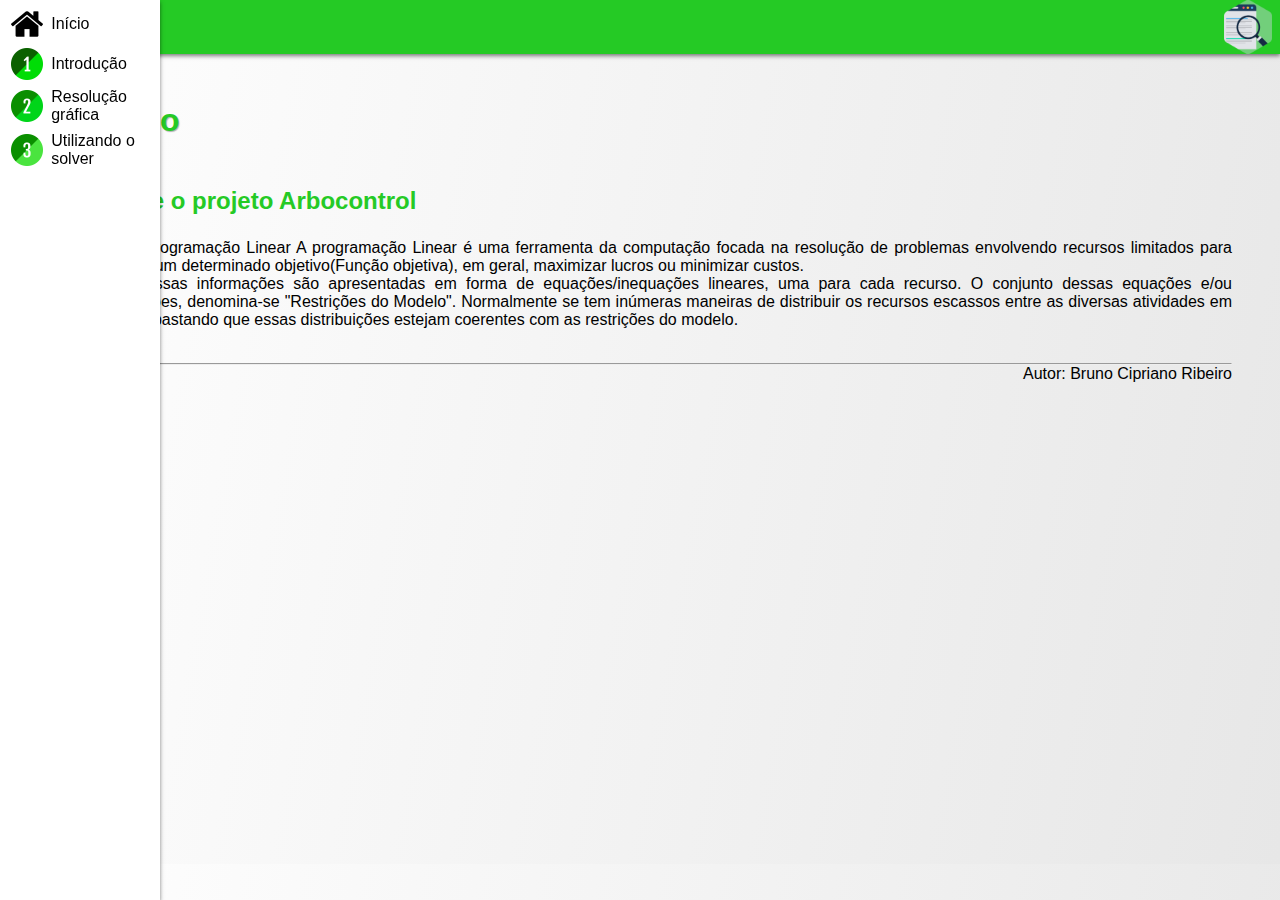
<file: docs/index.html>
<!DOCTYPE html>
<html lang="pt-br">

<head>
    <meta charset="UTF-8">
    <meta name="viewport" content="width=device-width, initial-scale=1.0">
    <title>Document</title>
    <link rel="stylesheet" href="styles/index.css">
    <link rel="stylesheet" href="styles/header.css">
    <link rel="stylesheet" href="styles/sidebar.css">
    <meta name="author" content="Bruno Cipriano Ribeiro">
</head>

<body>
    <header>
        <img src="assets/icon.png">
        <div id="header-nav">
            <ul>
            </ul>
        </div>
    </header>
    <div id="sidebar">
        <ul>
            <li><a href=""><img src="assets/home.png"><span>Início</span></span></a></li>
            <li><a href="pages/introducao.html"><img src="assets/one.png"><span>Introdução</span></span></a></li>
            <li><a href="pages/resolucao-grafica.html"><img src="assets/two.png"><span>Resolução
                        gráfica</span></span></a></li>
            <li><a href="pages/resolucao-solver.html"><img src="assets/three.png"><span>Utilizando o
                        solver</span></span></a></li>
        </ul>
    </div>
    <div id="content">
        <h1>Início</h1>
        <h2>Sobre o projeto Arbocontrol</h2>
        <p><span class="first-letter"></span>Programação Linear
            A programação Linear é uma ferramenta da computação focada na resolução de problemas envolvendo recursos
            limitados para atender um determinado objetivo(Função objetiva), em geral, maximizar lucros ou minimizar
            custos.
        </p>
        <p><span class="first-letter"></span>Essas informações são apresentadas em forma de equações/inequações
            lineares, uma para cada recurso. O conjunto dessas equações e/ou inequações, denomina-se "Restrições do
            Modelo". Normalmente se tem inúmeras maneiras de distribuir os recursos escassos entre as diversas
            atividades em estudo, bastando que essas distribuições estejam coerentes com as restrições do modelo.</p>
        <p><span class="first-letter"></span></p>
        <hr>
        <div id="autor-area">
            <p>Autor: Bruno Cipriano Ribeiro</p>
        </div>
    </div>

</body>

</html>
</file>
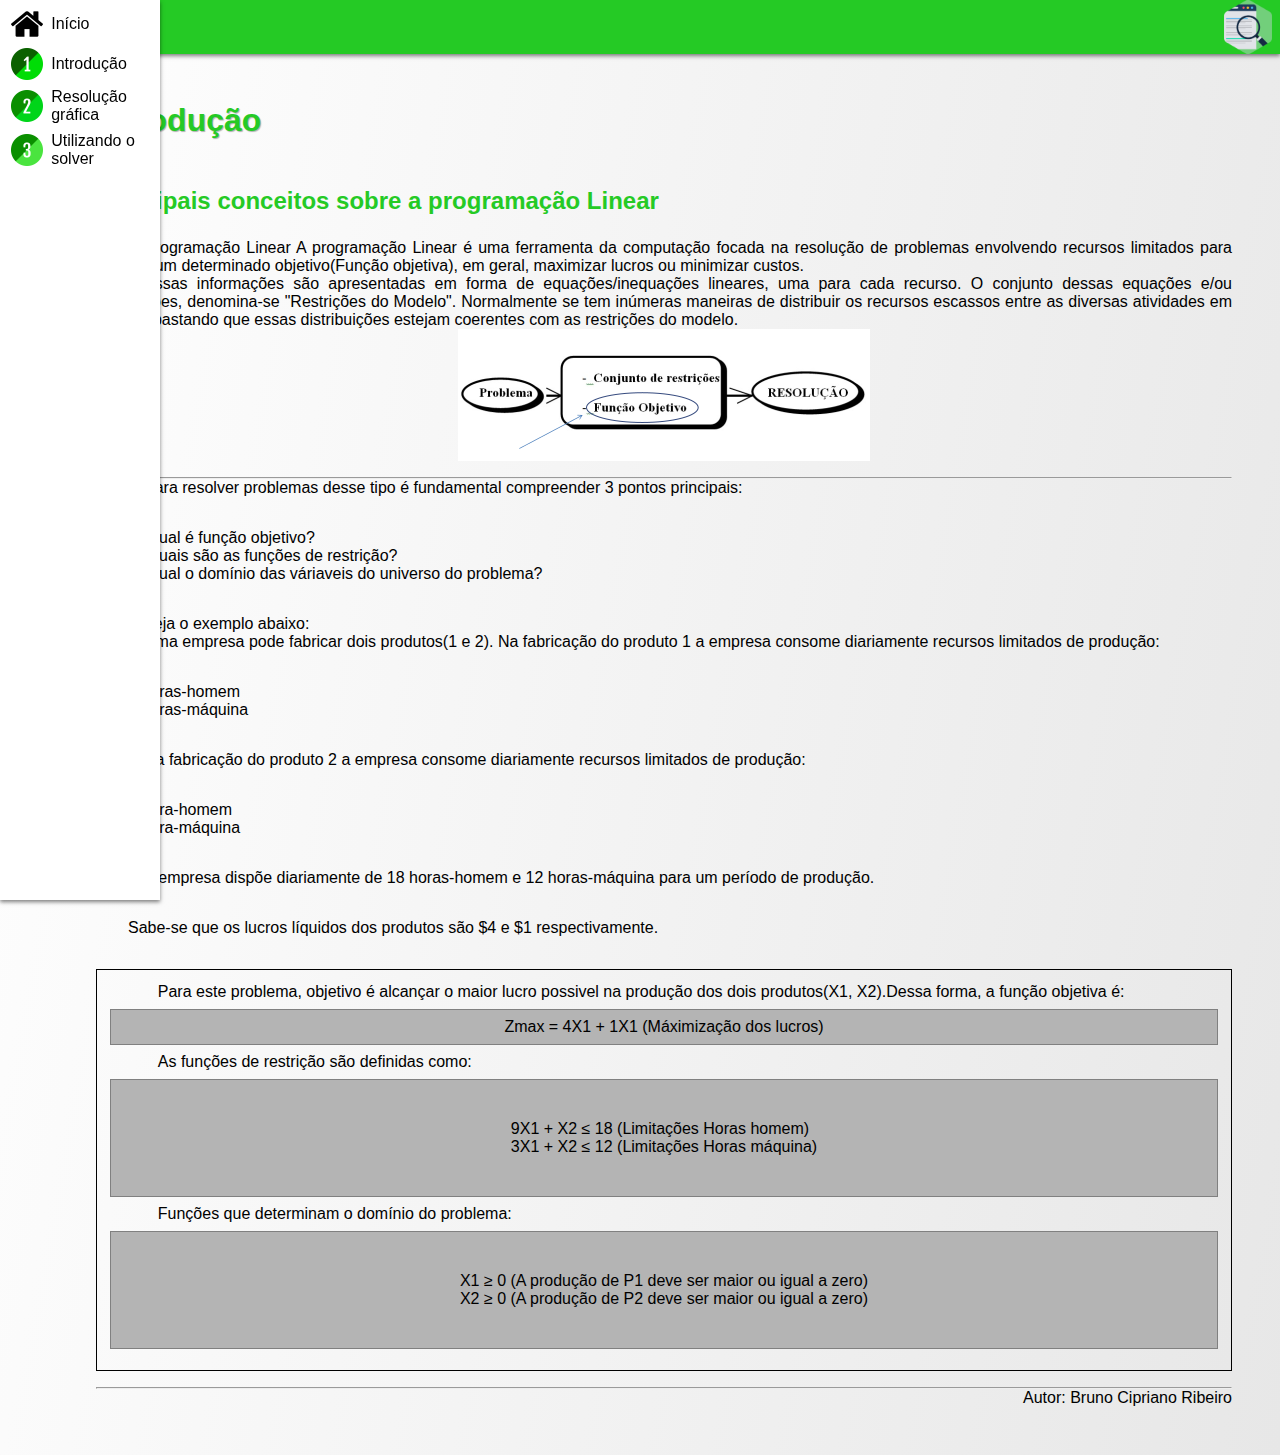
<file: docs/pages/introducao.html>
<!DOCTYPE html>
<html lang="pt-br">

<head>
    <meta charset="UTF-8">
    <meta name="viewport" content="width=device-width, initial-scale=1.0">
    <title>Document</title>
    <link rel="stylesheet" href="../styles/index.css">
    <link rel="stylesheet" href="../styles/header.css">
    <link rel="stylesheet" href="../styles/sidebar.css">
    <meta name="author" content="Bruno Cipriano Ribeiro">

    <style>
        .img-area-tp1 {
            display: flex;
            align-items: center;
            justify-content: center;
        }
    </style>
</head>

<body>
    <header>
        <img src="../assets/icon.png">
        <div id="header-nav">
            <ul>
            </ul>
        </div>
    </header>
    <div id="sidebar">
        <ul>
            <li><a href="../index.html"><img src="../assets/home.png"><span>Início</span></span></a></li>
            <li><a href=""><img src="../assets/one.png"><span>Introdução</span></span></a></li>
            <li><a href="resolucao-grafica.html"><img src="../assets/two.png"><span>Resolução gráfica</span></span></a>
            </li>
            <li><a href="resolucao-solver.html"><img src="../assets/three.png"><span>Utilizando o
                        solver</span></span></a></li>
        </ul>
    </div>
    <div id="content">
        <h1>Introdução</h1>
        <h2>Principais conceitos sobre a programação Linear</h2>
        <p><span class="first-letter"></span>Programação Linear
            A programação Linear é uma ferramenta da computação focada na resolução de problemas envolvendo recursos
            limitados para atender um determinado objetivo(Função objetiva), em geral, maximizar lucros ou minimizar
            custos.
        </p>
        <p><span class="first-letter"></span>Essas informações são apresentadas em forma de equações/inequações
            lineares, uma para cada recurso. O conjunto dessas equações e/ou inequações, denomina-se "Restrições do
            Modelo". Normalmente se tem inúmeras maneiras de distribuir os recursos escassos entre as diversas
            atividades em estudo, bastando que essas distribuições estejam coerentes com as restrições do modelo.</p>
        <div class="img-area-tp1">
            <img src="../imagens/introducao/introducao01.png" />
        </div>
        <hr>
        <p><span class="first-letter"></span>Para resolver problemas desse tipo é fundamental compreender 3 pontos
            principais:</p>
        <div id="list-box">
            <p>1- Qual é função objetivo?</p>
            <p>2- Quais são as funções de restrição?</p>
            <p>3- Qual o domínio das váriaveis do universo do problema?</p>
        </div>
        <p><span class="first-letter"></span> Veja o exemplo abaixo:</p>
        <p><span class="first-letter"></span>Uma empresa pode fabricar dois produtos(1 e 2).
            Na fabricação do produto 1 a empresa consome diariamente recursos limitados de produção:</p>
        <div id="list-box">
            <p>9 horas-homem</p>
            <p>3 horas-máquina</p>
        </div>
        <p><span class="first-letter"></span>Na fabricação do produto 2 a empresa consome diariamente recursos limitados
            de produção:</p>
        <div id="list-box">
            <p>1 hora-homem</p>
            <p>1 hora-máquina</p>
        </div>
        <p><span class="first-letter"></span>A empresa dispõe diariamente de 18 horas-homem e 12 horas-máquina para um
            período de produção. </p>
        <div id="list-box">
            <p>Sabe-se que os lucros líquidos dos produtos são $4 e $1 respectivamente.</p>
        </div>
        <div id="solve-area">
            <p><span class="first-letter"></span>Para este problema, objetivo é alcançar o maior lucro possivel na
                produção dos dois produtos(X1, X2).Dessa forma, a função objetiva é: </p>
            <div id="box-code">
                <p>Zmax = 4X1 + 1X1 (Máximização dos lucros)</p>
            </div>
            <p><span class="first-letter"></span>As funções de restrição são definidas como:</p>
            <div id="box-code">
                <div id="list-box">
                    <p>9X1 + X2 &le; 18 (Limitações Horas homem)</p>
                    <p>3X1 + X2 &le; 12 (Limitações Horas máquina)</p>
                </div>
            </div>
            <p><span class="first-letter"></span>Funções que determinam o domínio do problema:</p>
            <div id="box-code">
                <div id="list-box">
                    <p>X1 &ge; 0 (A produção de P1 deve ser maior ou igual a zero)</p>
                    <p>X2 &ge; 0 (A produção de P2 deve ser maior ou igual a zero)</p>
                </div>
            </div>
        </div>
        <hr>
        <div id="autor-area">
            <p>Autor: Bruno Cipriano Ribeiro</p>
        </div>
    </div>

</body>

</html>
</file>
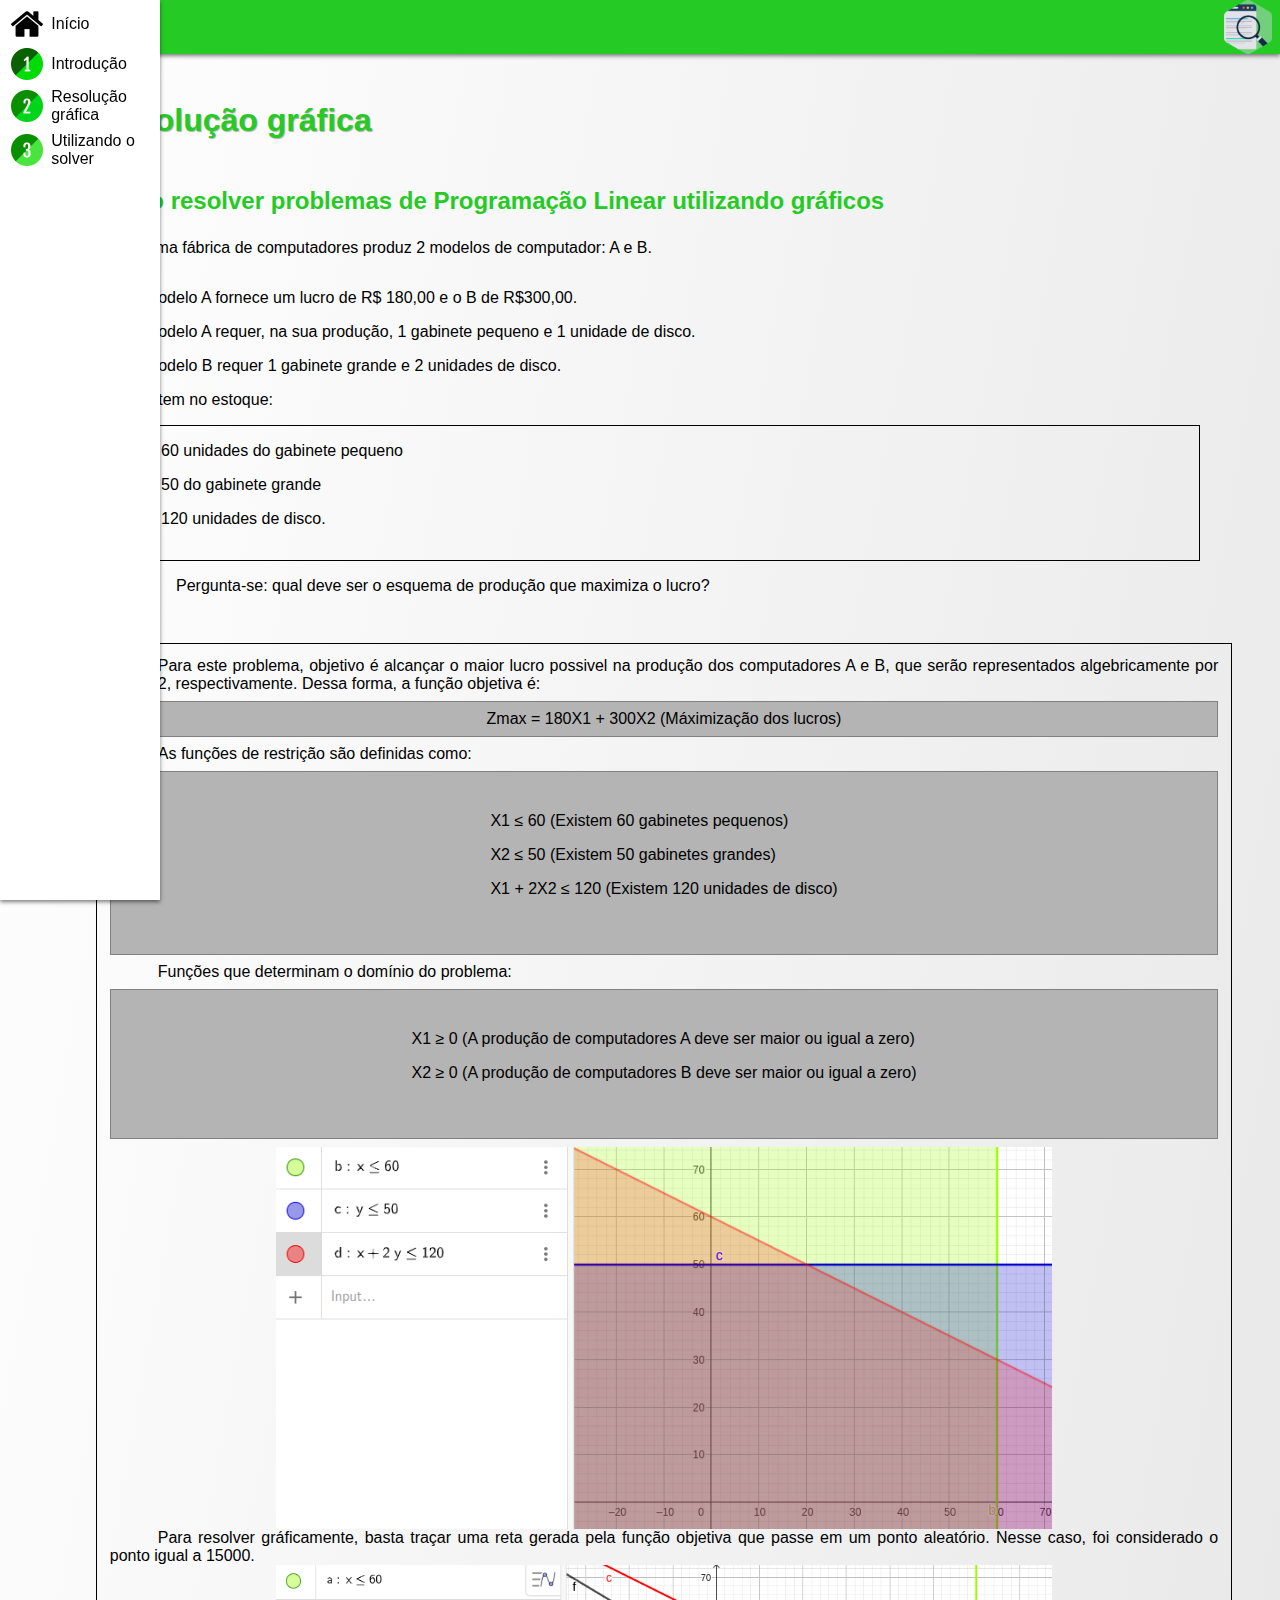
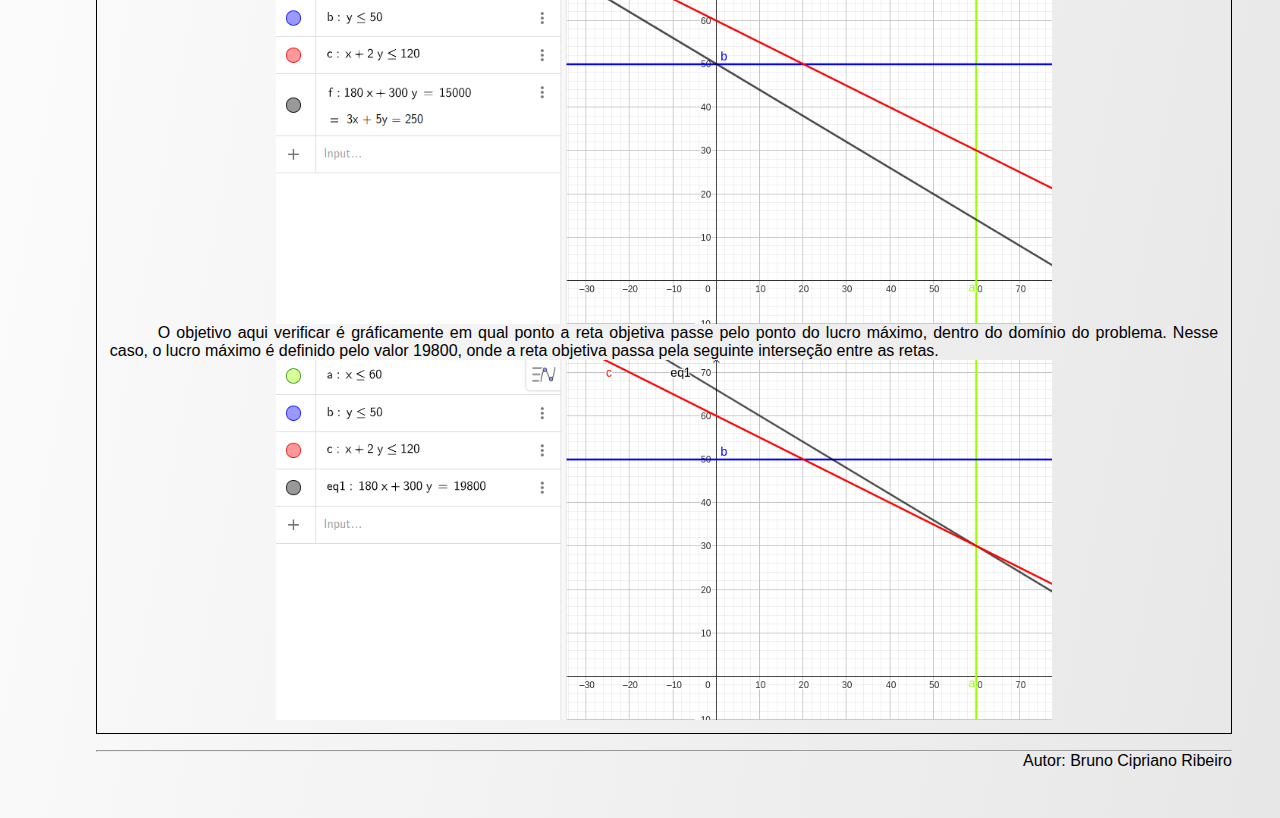
<file: docs/pages/resolucao-grafica.html>
<!DOCTYPE html>
<html lang="pt-br">

<head>
    <meta charset="UTF-8">
    <meta name="viewport" content="width=device-width, initial-scale=1.0">
    <title>Document</title>
    <link rel="stylesheet" href="../styles/index.css">
    <link rel="stylesheet" href="../styles/header.css">
    <link rel="stylesheet" href="../styles/sidebar.css">
    <meta name="author" content="Bruno Cipriano Ribeiro">

    <style>
        #list-box p {
            margin-bottom: 1em;
        }

        #sub-list {
            border: 1px solid black;
            padding: 1em;
            padding-left: 2em;
            margin-bottom: 1em;
        }

        .img-area-tp1 {
            display: flex;
            align-items: center;
            justify-content: center;
        }

        .img-area-tp1 img {
            display: flex;
            width: 70%;
        }
    </style>
</head>

<body>
    <header>
        <img src="../assets/icon.png">
        <div id="header-nav">
            <ul>
            </ul>
        </div>
    </header>
    <div id="sidebar">
        <ul>
            <li><a href="../index.html"><img src="../assets/home.png"><span>Início</span></span></a></li>
            <li><a href="introducao.html"><img src="../assets/one.png"><span>Introdução</span></span></a></li>
            <li><a href=""><img src="../assets/two.png"><span>Resolução gráfica</span></span></a>
            </li>
            <li><a href="resolucao-solver.html"><img src="../assets/three.png"><span>Utilizando o
                        solver</span></span></a></li>
        </ul>
    </div>
    <div id="content">
        <h1>Resolução gráfica</h1>
        <h2>Como resolver problemas de Programação Linear utilizando gráficos</h2>
        <p><span class="first-letter"></span>Uma fábrica de computadores produz 2 modelos de computador: A e B.</p>
        <div id="list-box">
            <ul>
                <li>
                    <p>O modelo A fornece um lucro de R$ 180,00 e o B de R$300,00.</p>
                </li>
                <li>
                    <p>O modelo A requer, na sua produção, 1 gabinete pequeno e 1 unidade de
                        disco.</p>
                </li>
                <li>
                    <p>O modelo B requer 1 gabinete grande e 2 unidades de disco.</p>
                </li>
                <li>
                    <p>Existem no estoque:</p>
                    <div id="sub-list">
                        <p>60 unidades do gabinete pequeno</p>
                        <p>50 do gabinete grande</p>
                        <p>120 unidades de disco.</p>
                    </div>
                </li>
            </ul>
            <p><span class="first-letter"></span>Pergunta-se: qual deve ser o esquema de produção que maximiza o lucro?
            </p>
        </div>
        <div id="solve-area">
            <p><span class="first-letter"></span>Para este problema, objetivo é alcançar o maior lucro possivel na
                produção dos computadores A e B, que serão representados algebricamente por X1 e X2,
                respectivamente. Dessa forma, a função objetiva é: </p>
            <div id="box-code">
                <p>Zmax = 180X1 + 300X2 (Máximização dos lucros)</p>
            </div>
            <p><span class="first-letter"></span>As funções de restrição são definidas como:</p>
            <div id="box-code">
                <div id="list-box">
                    <p>X1 &le; 60 (Existem 60 gabinetes pequenos)</p>
                    <p>X2 &le; 50 (Existem 50 gabinetes grandes)</p>
                    <p>X1 + 2X2 &le; 120 (Existem 120 unidades de disco)</p>
                </div>
            </div>
            <p><span class="first-letter"></span>Funções que determinam o domínio do problema:</p>
            <div id="box-code">
                <div id="list-box">
                    <p>X1 &ge; 0 (A produção de computadores A deve ser maior ou igual a zero)</p>
                    <p>X2 &ge; 0 (A produção de computadores B deve ser maior ou igual a zero)</p>
                </div>
            </div>
            <div class="img-area-tp1">
                <img src="../imagens/resolucaoGrafica/gráficoGeoGeogrebra.png" />
            </div>
            <p><span class="first-letter"></span>Para resolver gráficamente, basta traçar uma reta gerada pela função
                objetiva que passe em um ponto aleatório. Nesse caso, foi considerado o ponto igual a 15000. </p>
            <div class="img-area-tp1">
                <img src="../imagens/resolucaoGrafica/grafico15000.png" />
            </div>
            <p><span class="first-letter"></span>O objetivo aqui verificar é gráficamente em qual ponto a reta objetiva
                passe pelo ponto do lucro máximo, dentro do domínio do problema. Nesse caso, o lucro máximo é definido
                pelo valor 19800, onde a reta objetiva passa pela seguinte interseção entre as retas.</p>
            <div class="img-area-tp1">
                <img src="../imagens/resolucaoGrafica/grafico19800.png" />
            </div>
        </div>
        <hr>
        <div id="autor-area">
            <p>Autor: Bruno Cipriano Ribeiro</p>
        </div>
    </div>

</body>

</html>
</file>
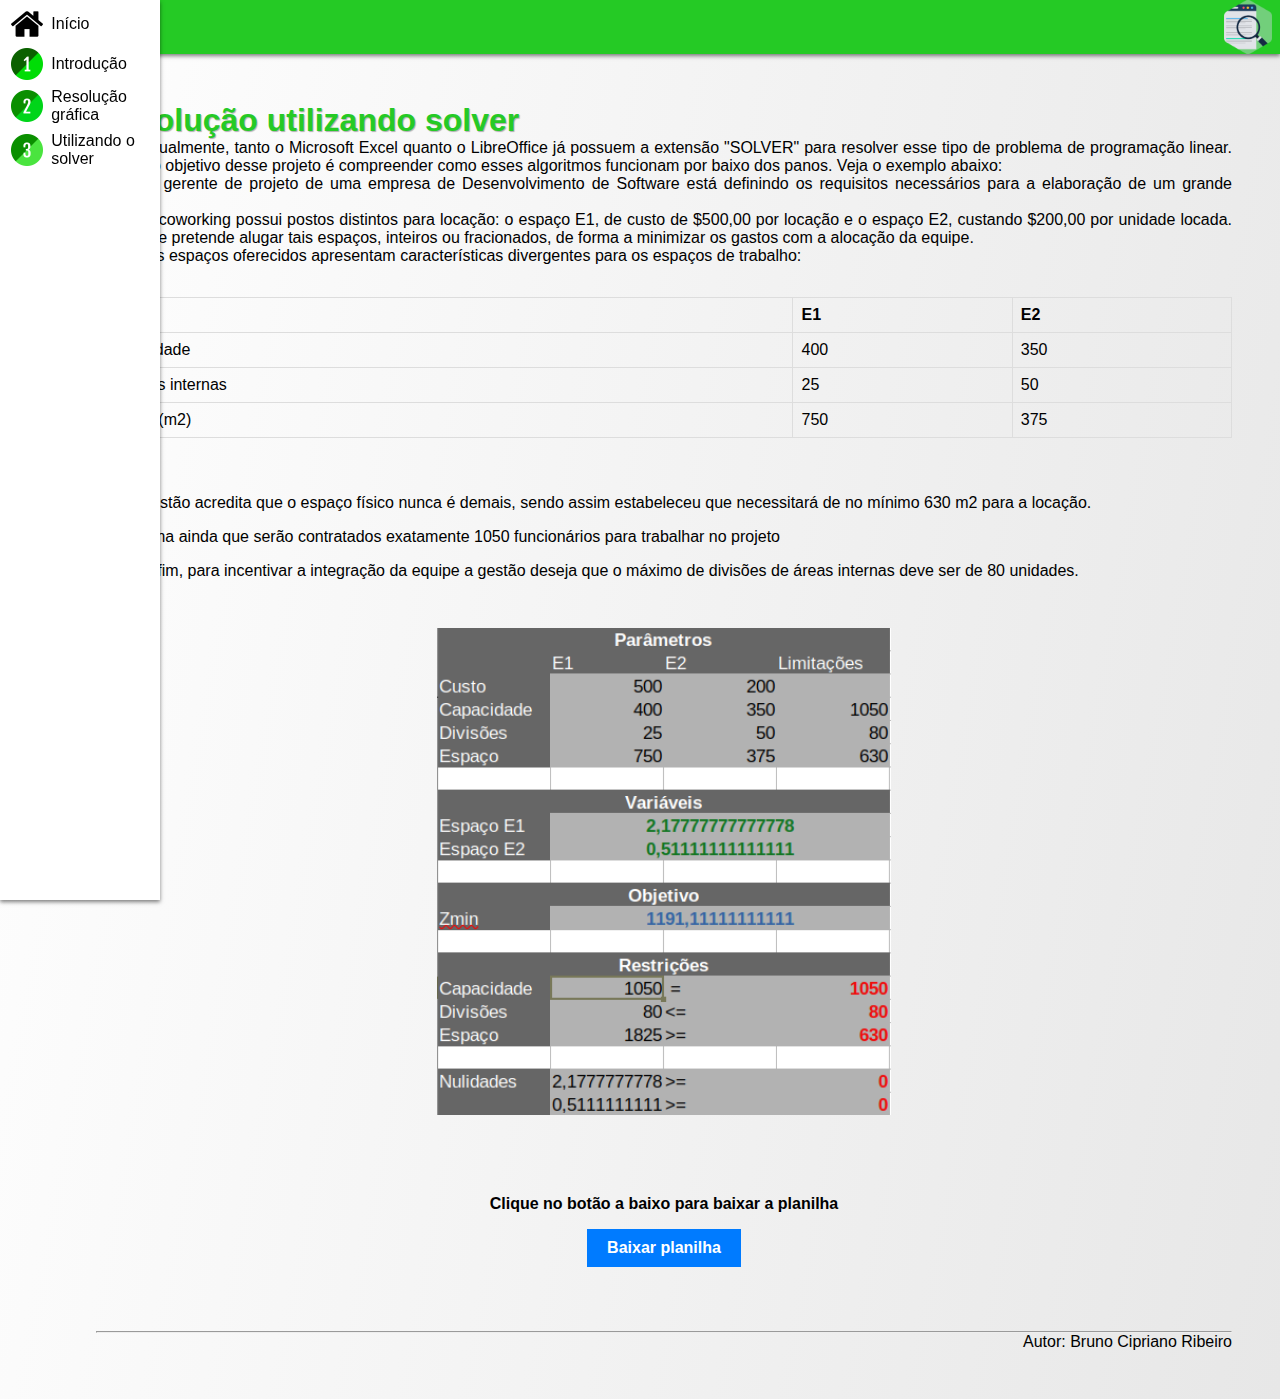
<file: docs/pages/resolucao-solver.html>
<!DOCTYPE html>
<html lang="pt-br">

<head>
    <meta charset="UTF-8">
    <meta name="viewport" content="width=device-width, initial-scale=1.0">
    <title>Document</title>
    <link rel="stylesheet" href="../styles/index.css">
    <link rel="stylesheet" href="../styles/header.css">
    <link rel="stylesheet" href="../styles/sidebar.css">
    <meta name="author" content="Bruno Cipriano Ribeiro">

    <style>
        #list-box p {
            margin-bottom: 1em;
        }

        #sub-list {
            border: 1px solid black;
            padding: 1em;
            padding-left: 2em;
            margin-bottom: 1em;
        }

        .img-area-tp1 {
            display: flex;
            align-items: center;
            justify-content: center;
        }

        .img-area-tp1 img {
            display: flex;
            width: 40%;
        }

        table {
            margin-top: 2em;
            border-collapse: collapse;
            width: 100%;
            margin-bottom: 1.5em;
        }

        th,
        td {
            border: 1px solid #ddd;
            padding: 8px;
            text-align: left;
        }

        th {}

        /* Defina a largura da coluna "Requisito Funcional" */
        th.requisito-funcional {
            width: 3em;
        }

        caption {
            text-align: left;
            font-weight: bold;
            border: 1px solid #ddd;
            background-color: #f2f2f2;
            padding: 5px;
            border: 1px solid #ddd;
        }

        caption span {
            font-size: smaller;
            float: right
        }
    </style>
</head>

<body>
    <header>
        <img src="../assets/icon.png">
        <div id="header-nav">
            <ul>
            </ul>
        </div>
    </header>
    <div id="sidebar">
        <ul>
            <li><a href="../index.html"><img src="../assets/home.png"><span>Início</span></span></a></li>
            <li><a href="introducao.html"><img src="../assets/one.png"><span>Introdução</span></span></a></li>
            <li><a href="resolucao-grafica.html"><img src="../assets/two.png"><span>Resolução gráfica</span></span></a>
            </li>
            <li><a href=""><img src="../assets/three.png"><span>Utilizando o
                        solver</span></span></a></li>
        </ul>
    </div>
    <div id="content">
        <h1>Resolução utilizando solver</h1>
        <p><span class="first-letter"></span>Atualmente, tanto o Microsoft Excel quanto o LibreOffice já possuem a
            extensão "SOLVER" para resolver esse
            tipo de problema de programação linear. Porém, o objetivo desse projeto é compreender como esses algoritmos
            funcionam por baixo dos panos. Veja o exemplo abaixo:</p>
        <p><span class="first-letter"></span>O gerente de projeto de uma empresa de Desenvolvimento de Software está
            definindo os requisitos necessários para a elaboração de um grande projeto.</p>
        <p><span class="first-letter"></span>A coworking possui postos distintos para locação: o espaço E1, de custo de
            $500,00 por locação e o espaço E2, custando $200,00 por unidade locada. O gerente pretende alugar tais
            espaços, inteiros ou fracionados, de forma a minimizar os gastos com a alocação da equipe.</p>
        <p><span class="first-letter"></span>Os espaços oferecidos apresentam características divergentes para os
            espaços de trabalho:</p>
        <table>
            <thead>
                <tr>
                    <th></th>
                    <th>E1</th>
                    <th>E2</th>
                </tr>
            </thead>
            <tbody>
                <tr>
                    <td>Capacidade</td>
                    <td>400</td>
                    <td>350</td>
                </tr>
                <tr>
                    <td>Divisões internas</td>
                    <td>25</td>
                    <td>50</td>
                </tr>
                <tr>
                    <td>Espaço(m2)</td>
                    <td>750</td>
                    <td>375</td>
                </tr>
            </tbody>
        </table>
        <div id="list-box">
            <ul>
                <li>
                    <p>A gestão acredita que o espaço físico nunca é demais, sendo assim estabeleceu que necessitará de
                        no
                        mínimo 630 m2 para a locação.</p>
                </li>
                <li>
                    <p>Afirma ainda que serão contratados exatamente 1050 funcionários para trabalhar no projeto</p>
                </li>
                <li>
                    <p>Por fim, para incentivar a integração da equipe a gestão deseja que o máximo de divisões de áreas
                        internas deve ser de 80 unidades.</p>
                </li>
            </ul>
        </div>
        <div class="img-area-tp1">
            <img src="../imagens/resolucaoSolver/planilhaFinal.png" />
        </div>
        <div id="download-area">
            <h4>Clique no botão a baixo para baixar a planilha</h4>
            <a href="../dowload/planilhaSolver.ods">
                <span>Baixar planilha</span>
            </a>
        </div>
        <hr>
        <div id="autor-area">
            <p>Autor: Bruno Cipriano Ribeiro</p>
        </div>
    </div>

</body>

</html>
</file>
<file: docs/styles/index.css>
* {
    box-sizing: border-box;
    padding: 0;
    margin: 0;
}

html,
body {
    font-family: "Nunito Sans", sans-serif;
    z-index: 0;
    display: flex;
    flex-direction: column;
    background: rgb(255, 255, 255);
    background: linear-gradient(100deg,
            rgba(255, 255, 255, 1) 0%,
            rgba(231, 231, 231, 1) 100%);
}

#content {
    padding: 3em;
    min-height: 90vh;
    padding-left: 3em;
    margin-left: 3em;
}

#content h1 {
    text-shadow: 1px 1px 1px rgba(0, 0, 0, 0.3);
    color: rgb(37, 202, 37);
}

#content h2 {
    margin-bottom: 1em;
    margin-top: 2em;
    color: rgb(37, 202, 37);
}

#content h3 {
    margin-top: 2em;
    color: rgb(37, 202, 37);
}

#content p {
    text-align: justify;
}

#content p span.first-letter {
    margin-right: 3em;
    /* Adicione o valor desejado para o espaçamento antes da primeira letra */
}

#content hr {
    margin-top: 1em;
}

#content span {
    font-weight: bold;
}

#autor-area {
    display: flex;
    justify-content: flex-end;
}

#box-code {
    margin-bottom: 0.5em;
    margin-top: 0.5em;
    padding: 0.5em;
    border: 1px solid gray;
    background-color: rgb(180, 180, 180);
    display: flex;
    justify-content: center;
}

#list-box {
    padding: 2em;
    display: flex;
    flex-direction: column;
}

#solve-area {
    padding: 0.8em;
    border: 1px solid black;
}

footer {
    background-color: rgb(37, 202, 37);
    margin-left: 3em;
}

#download-area {
    margin-bottom: 2em;
    margin-top: 5em;
    text-align: center;
    display: flex;
    flex-direction: column;
    align-items: center;
    justify-content: center;
}

#download-area a {
    margin-bottom: 2em;
    margin-top: 1em;
    display: inline-block;
    padding: 10px 20px;
    background-color: #007bff;
    /* Cor de fundo do botão */
    color: #fff;
    /* Cor do texto do botão */
    text-align: center;
    text-decoration: none;
    /* Remova a decoração de link padrão */
    border: none;
    cursor: pointer;
}

#download-area span {}

#download-area img {
    margin-left: 0.1em;
    height: 1em;
}
</file>
<file: docs/styles/header.css>
header {
    background-color: rgb(37, 202, 37);
    box-shadow: 0px 2px 4px rgba(0, 0, 0, 0.5);
    margin-left: 3em;
    display: flex;
    flex-direction: column;
    padding-right: 0.5em;
}

header img {
    margin-left: auto;
    width: 3em;
}
</file>
<file: docs/styles/sidebar.css>
#sidebar {
    box-shadow: 0px 2px 4px rgba(0, 0, 0, 0.5);
    background-color: white;
    height: 100vh;
    width: 3em;
    position: fixed;
    transition: 0.2s;
    padding-left: 0.2em;
}

#sidebar:hover {
    transition: 0.2s;
    width: 10em;
}

#sidebar span {
    visibility: hidden;
}

#sidebar:hover span {
    transition-delay: 0.1s;
    visibility: visible;
}

#sidebar a {
    color: black;
    text-decoration: none;
    display: flex;
    align-items: center;
    margin-top: 0.5em;
    padding-left: 0.5em;
}

#sidebar a:hover {
    color: rgb(37, 202, 37);
    background-color: aliceblue;
}

#sidebar img {
    margin-right: 0.5em;
    width: 2em;
}
</file>
